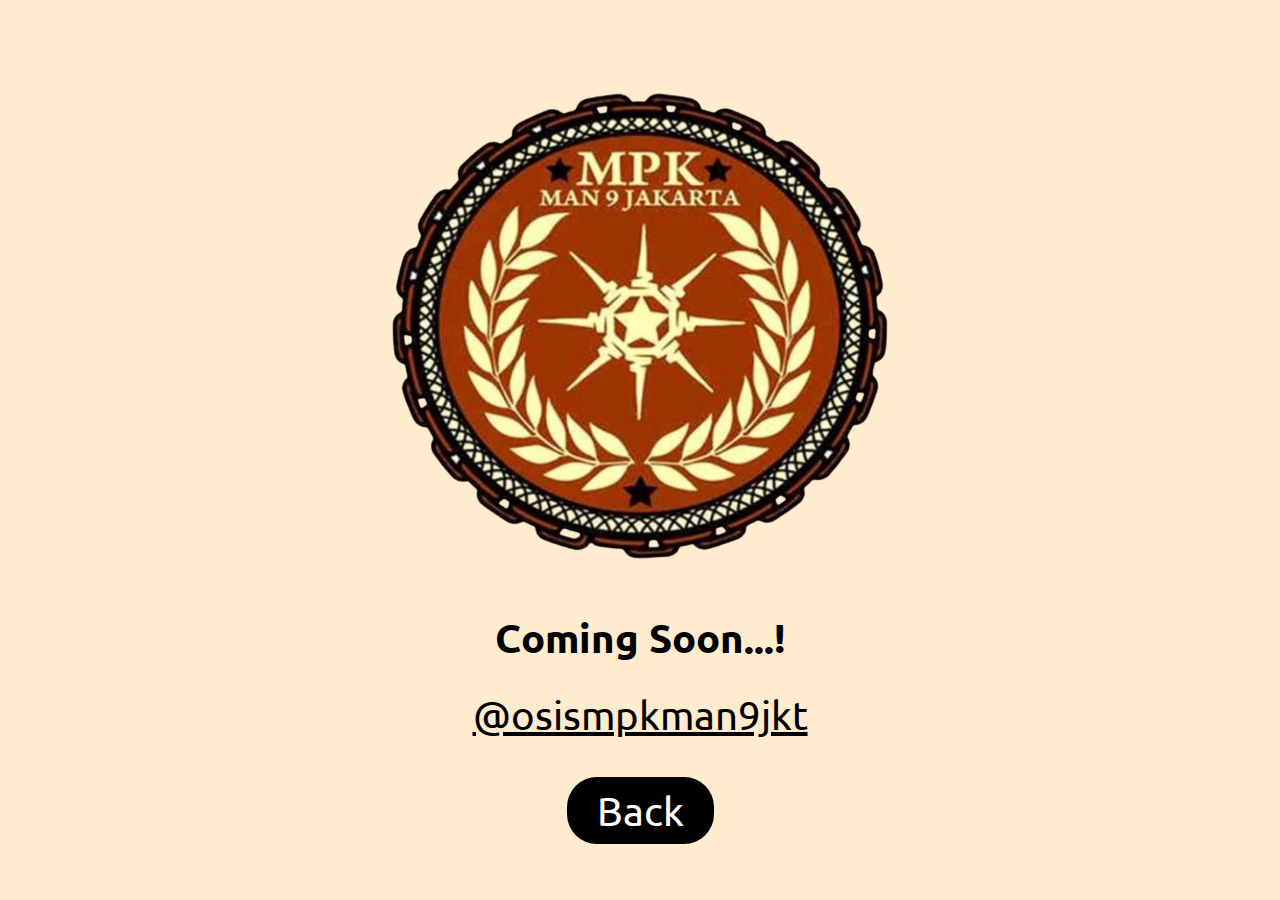
<file: informasi.html>
<!DOCTYPE html>
<html lang="en">
<head>
    <meta charset="UTF-8">
    <meta http-equiv="X-UA-Compatible" content="IE=edge">
    <meta name="viewport" content="width=device-width, initial-scale=1.0">
    <title>Informasi MPK MAN 9 Jakarta Timur</title>
    <link rel="stylesheet" href="informasi.css">
    <link rel="icon" href="img/mpk mansel.png" type="image/x-icon">
</head>
<body>
    <img src="img/mpk mansel.png" alt="Logo MPK" class="logo"     width: 370;>    
    <h1>Coming Soon...!</h1>
    <a href="https://www.instagram.com/@osismpkman9jkt/">@osismpkman9jkt</a>
    <br>
    <br>
    <a href="index.html" class="balik">Back</a>
</body>
</html>
</file>
<file: informasi.css>
@import url('https://fonts.googleapis.com/css2?family=Nunito:wght@200&family=Roboto:wght@300&family=Ubuntu&display=swap');

*{
    font-family: 'Ubuntu';
    text-align: center;
    color: black;
    background-color: blanchedalmond;
    margin-top: 2%;
    font-size: 40px;
}
.balik{
    text-decoration: none;
    padding: 10px 30px;
    font-size: 1rem;
    background:#000;
    color:#fff;
    border-radius: 30px;
}
.balik:hover{
    background-color: white;
    color: #000;
}
</file>
